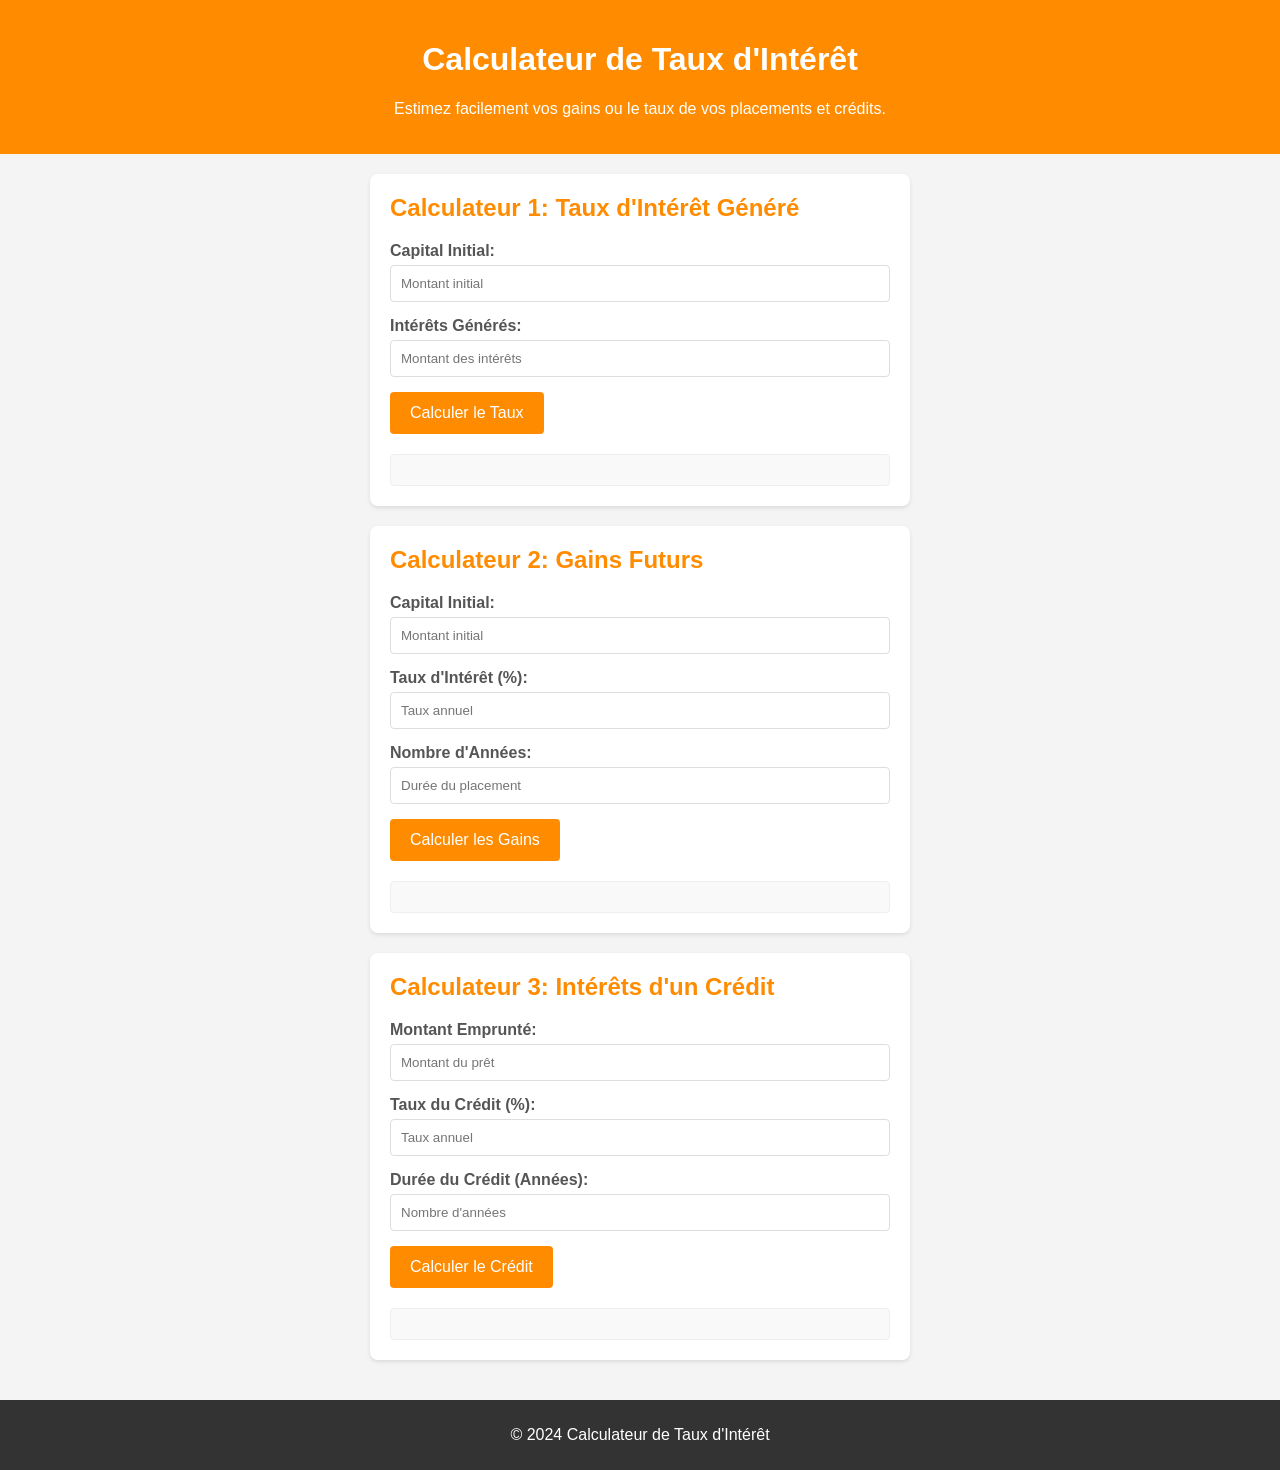
<file: index.html>
<!DOCTYPE html>
<html lang="fr">
<head>
    <meta charset="UTF-8">
    <meta name="viewport" content="width=device-width, initial-scale=1.0">
    <title>Calculateur de Taux d'Intérêt</title>
    <link rel="stylesheet" href="style.css">
</head>
<body>

    <header>
        <h1>Calculateur de Taux d'Intérêt</h1>
        <p>Estimez facilement vos gains ou le taux de vos placements et crédits.</p>
    </header>

    <main>
        <section class="calculator">
            <h2>Calculateur 1: Taux d'Intérêt Généré</h2>
            <div class="input-group">
                <label for="capitalInitial1">Capital Initial:</label>
                <input type="number" id="capitalInitial1" placeholder="Montant initial">
            </div>
            <div class="input-group">
                <label for="interetsGénérés">Intérêts Générés:</label>
                <input type="number" id="interetsGénérés" placeholder="Montant des intérêts">
            </div>
            <button onclick="calculerTaux()">Calculer le Taux</button>
            <div class="result" id="resultatTaux"></div>
        </section>

        <section class="calculator">
            <h2>Calculateur 2: Gains Futurs</h2>
            <div class="input-group">
                <label for="capitalInitial2">Capital Initial:</label>
                <input type="number" id="capitalInitial2" placeholder="Montant initial">
            </div>
            <div class="input-group">
                <label for="tauxInteret">Taux d'Intérêt (%):</label>
                <input type="number" id="tauxInteret" placeholder="Taux annuel">
            </div>
            <div class="input-group">
                <label for="nombreAnnees">Nombre d'Années:</label>
                <input type="number" id="nombreAnnees" placeholder="Durée du placement">
            </div>
            <button onclick="calculerGainsFuturs()">Calculer les Gains</button>
            <div class="result" id="resultatGains"></div>
        </section>

        <section class="calculator">
            <h2>Calculateur 3: Intérêts d'un Crédit</h2>
            <div class="input-group">
                <label for="montantEmprunte">Montant Emprunté:</label>
                <input type="number" id="montantEmprunte" placeholder="Montant du prêt">
            </div>
            <div class="input-group">
                <label for="tauxCredit">Taux du Crédit (%):</label>
                <input type="number" id="tauxCredit" placeholder="Taux annuel">
            </div>
            <div class="input-group">
                <label for="dureeCredit">Durée du Crédit (Années):</label>
                <input type="number" id="dureeCredit" placeholder="Nombre d'années">
            </div>
            <button onclick="calculerInteretsCredit()">Calculer le Crédit</button>
            <div class="result" id="resultatCredit"></div>
        </section>
    </main>

    <footer>
        <p>&copy; 2024 Calculateur de Taux d'Intérêt</p>
    </footer>

    <script src="script.js"></script>
</body>
</html>
</file>
<file: style.css>
body {
    font-family: 'Arial', sans-serif;
    margin: 0;
    padding: 0;
    background-color: #f4f4f4;
    color: #333;
}

header {
    background-color: #ff8c00; /* Orange foncé */
    color: #fff;
    padding: 20px;
    text-align: center;
}

main {
    padding: 20px;
    display: flex;
    flex-direction: column;
    align-items: center;
}

.calculator {
    background-color: #fff;
    border-radius: 8px;
    box-shadow: 0 2px 4px rgba(0, 0, 0, 0.1);
    padding: 20px;
    width: 80%;
    max-width: 500px;
    margin-bottom: 20px;
}

.calculator h2 {
    margin-top: 0;
    color: #ff8c00;
}

.input-group {
    margin-bottom: 15px;
}

.input-group label {
    display: block;
    margin-bottom: 5px;
    font-weight: bold;
    color: #555;
}

.input-group input[type="number"] {
    width: 100%;
    padding: 10px;
    border: 1px solid #ddd;
    border-radius: 4px;
    box-sizing: border-box;
}

button {
    background-color: #ff8c00;
    color: #fff;
    padding: 12px 20px;
    border: none;
    border-radius: 4px;
    cursor: pointer;
    font-size: 16px;
    transition: background-color 0.3s;
}

button:hover {
    background-color: #e67300;
}

.result {
    margin-top: 20px;
    padding: 15px;
    background-color: #f9f9f9;
    border: 1px solid #eee;
    border-radius: 4px;
    font-weight: bold;
    color: #444;
}

footer {
    text-align: center;
    padding: 10px;
    background-color: #333;
    color: #fff;
}
</file>
